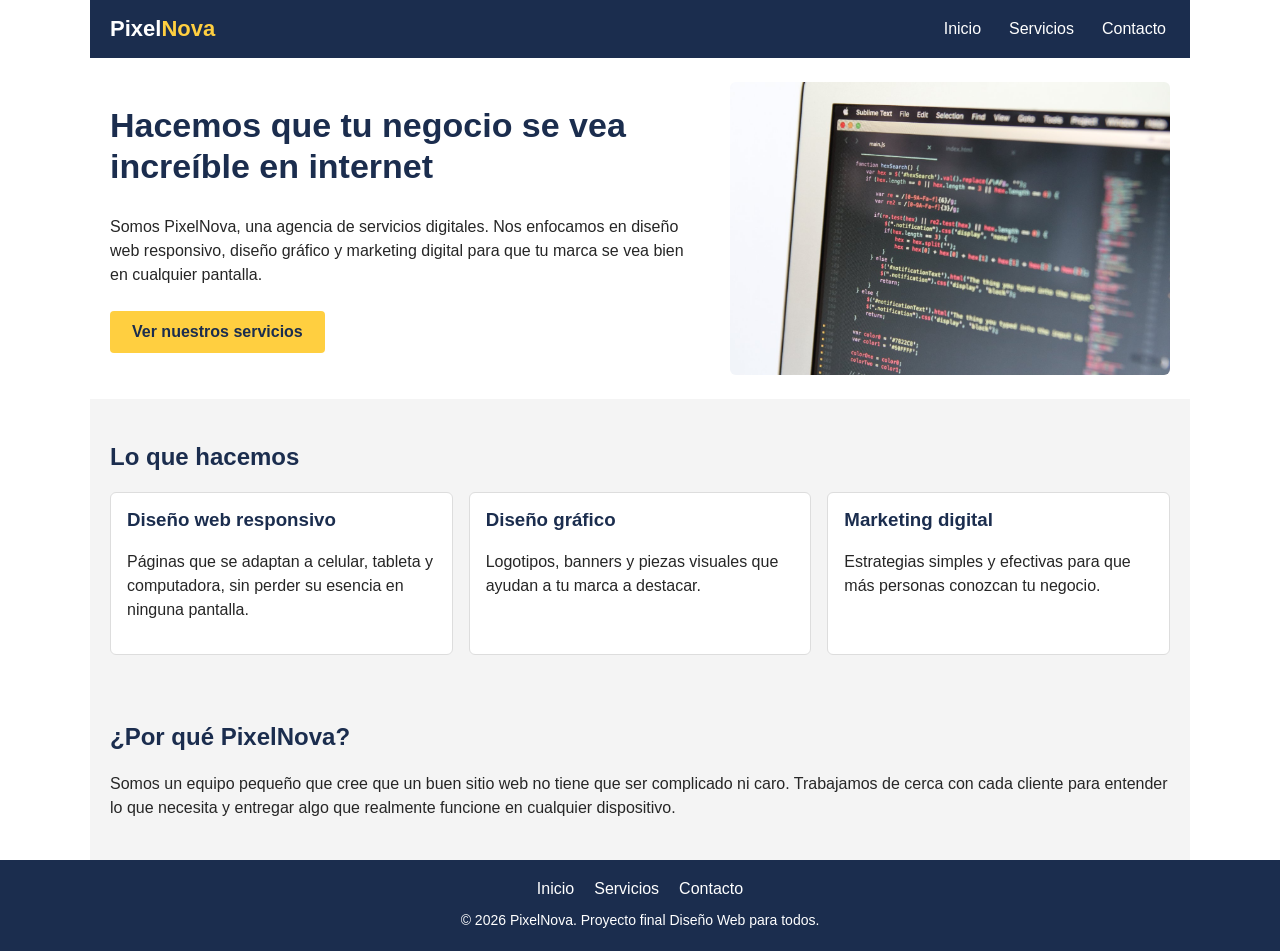
<file: index.html>
<!DOCTYPE html>
<html lang="es">
<head>
<meta charset="UTF-8">
<meta name="viewport" content="width=device-width, initial-scale=1.0">
<title>PixelNova — Agencia de Servicios Digitales</title>
<link rel="stylesheet" href="css/style.css">
</head>
<body>

<a href="#contenido" class="skip-link">Saltar al contenido principal</a>

<header>
  <nav class="nav">
    <div class="nav-logo">Pixel<span>Nova</span></div>
    <button class="hamburger" id="hamburgerBtn" aria-label="Abrir menú de navegación" aria-expanded="false" aria-controls="navLinks">
      <span></span>
      <span></span>
      <span></span>
    </button>
    <ul class="nav-links" id="navLinks">
      <li><a href="index.html" aria-current="page">Inicio</a></li>
      <li><a href="servicios.html">Servicios</a></li>
      <li><a href="contacto.html">Contacto</a></li>
    </ul>
  </nav>
</header>

<main id="contenido">

  <section class="hero">
    <div class="hero-texto">
      <h1>Hacemos que tu negocio se vea increíble en internet</h1>
      <p>Somos PixelNova, una agencia de servicios digitales. Nos enfocamos en diseño web responsivo, diseño gráfico y marketing digital para que tu marca se vea bien en cualquier pantalla.</p>
      <a href="servicios.html" class="boton">Ver nuestros servicios</a>
    </div>
    <img src="images/hero-laptop-codigo.jpg" alt="Laptop mostrando líneas de código de un sitio web en construcción" class="hero-img">
  </section>

  <section class="servicios-preview">
    <h2>Lo que hacemos</h2>
    <div class="tarjetas">
      <article class="tarjeta">
        <h3>Diseño web responsivo</h3>
        <p>Páginas que se adaptan a celular, tableta y computadora, sin perder su esencia en ninguna pantalla.</p>
      </article>
      <article class="tarjeta">
        <h3>Diseño gráfico</h3>
        <p>Logotipos, banners y piezas visuales que ayudan a tu marca a destacar.</p>
      </article>
      <article class="tarjeta">
        <h3>Marketing digital</h3>
        <p>Estrategias simples y efectivas para que más personas conozcan tu negocio.</p>
      </article>
    </div>
  </section>

  <section class="sobre-nosotros">
    <h2>¿Por qué PixelNova?</h2>
    <p>Somos un equipo pequeño que cree que un buen sitio web no tiene que ser complicado ni caro. Trabajamos de cerca con cada cliente para entender lo que necesita y entregar algo que realmente funcione en cualquier dispositivo.</p>
  </section>

</main>

<footer class="footer">
  <nav class="footer-nav" aria-label="Enlaces del pie de página">
    <ul>
      <li><a href="index.html">Inicio</a></li>
      <li><a href="servicios.html">Servicios</a></li>
      <li><a href="contacto.html">Contacto</a></li>
    </ul>
  </nav>
  <p>&copy; <span id="anio"></span> PixelNova. Proyecto final Diseño Web para todos.</p>
</footer>

<script src="js/main.js"></script>
</body>
</html>
</file>
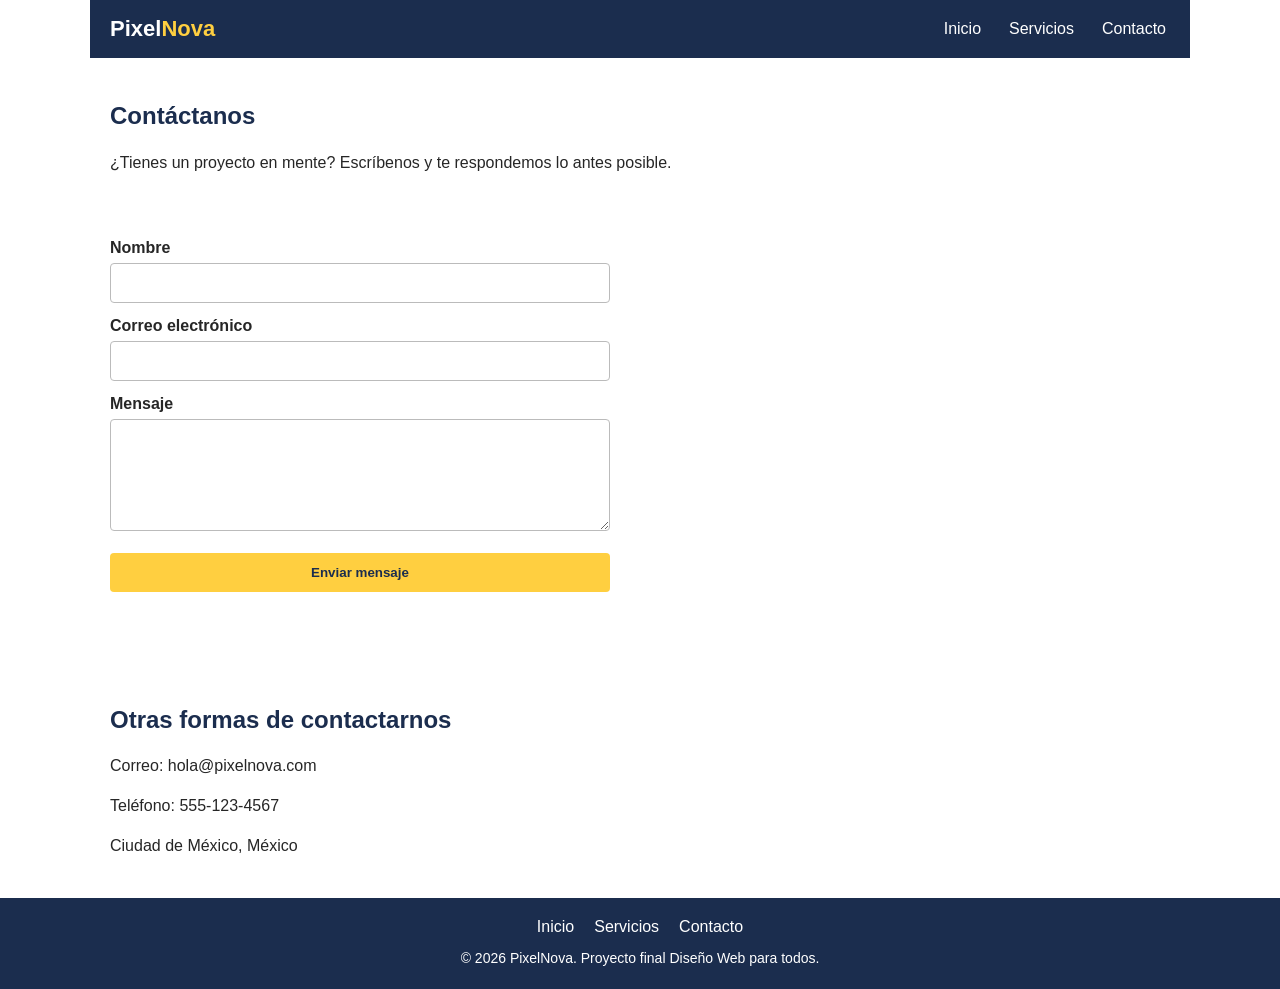
<file: contacto.html>
<!DOCTYPE html>
<html lang="es">
<head>
<meta charset="UTF-8">
<meta name="viewport" content="width=device-width, initial-scale=1.0">
<title>Contacto — PixelNova</title>
<link rel="stylesheet" href="css/style.css">
</head>
<body>

<a href="#contenido" class="skip-link">Saltar al contenido principal</a>

<header>
  <nav class="nav">
    <div class="nav-logo">Pixel<span>Nova</span></div>
    <button class="hamburger" id="hamburgerBtn" aria-label="Abrir menú de navegación" aria-expanded="false" aria-controls="navLinks">
      <span></span>
      <span></span>
      <span></span>
    </button>
    <ul class="nav-links" id="navLinks">
      <li><a href="index.html">Inicio</a></li>
      <li><a href="servicios.html">Servicios</a></li>
      <li><a href="contacto.html" aria-current="page">Contacto</a></li>
    </ul>
  </nav>
</header>

<main id="contenido">

  <section class="intro-contacto">
    <h1>Contáctanos</h1>
    <p>¿Tienes un proyecto en mente? Escríbenos y te respondemos lo antes posible.</p>
  </section>

  <section class="formulario-seccion">
    <h2 class="sr-only">Formulario de contacto</h2>
    <form class="formulario" id="formularioContacto">
      <div class="campo">
        <label for="nombre">Nombre</label>
        <input type="text" id="nombre" name="nombre" required>
      </div>

      <div class="campo">
        <label for="correo">Correo electrónico</label>
        <input type="email" id="correo" name="correo" required>
      </div>

      <div class="campo">
        <label for="mensaje">Mensaje</label>
        <textarea id="mensaje" name="mensaje" rows="5" required></textarea>
      </div>

      <button type="submit" class="boton">Enviar mensaje</button>
      <p class="formulario-nota" id="formularioNota" aria-live="polite"></p>
    </form>
  </section>

  <section class="datos-contacto">
    <h2>Otras formas de contactarnos</h2>
    <address>
      <p>Correo: hola@pixelnova.com</p>
      <p>Teléfono: 555-123-4567</p>
      <p>Ciudad de México, México</p>
    </address>
  </section>

</main>

<footer class="footer">
  <nav class="footer-nav" aria-label="Enlaces del pie de página">
    <ul>
      <li><a href="index.html">Inicio</a></li>
      <li><a href="servicios.html">Servicios</a></li>
      <li><a href="contacto.html">Contacto</a></li>
    </ul>
  </nav>
  <p>&copy; <span id="anio"></span> PixelNova. Proyecto final Diseño Web para todos.</p>
</footer>

<script src="js/main.js"></script>
</body>
</html>
</file>
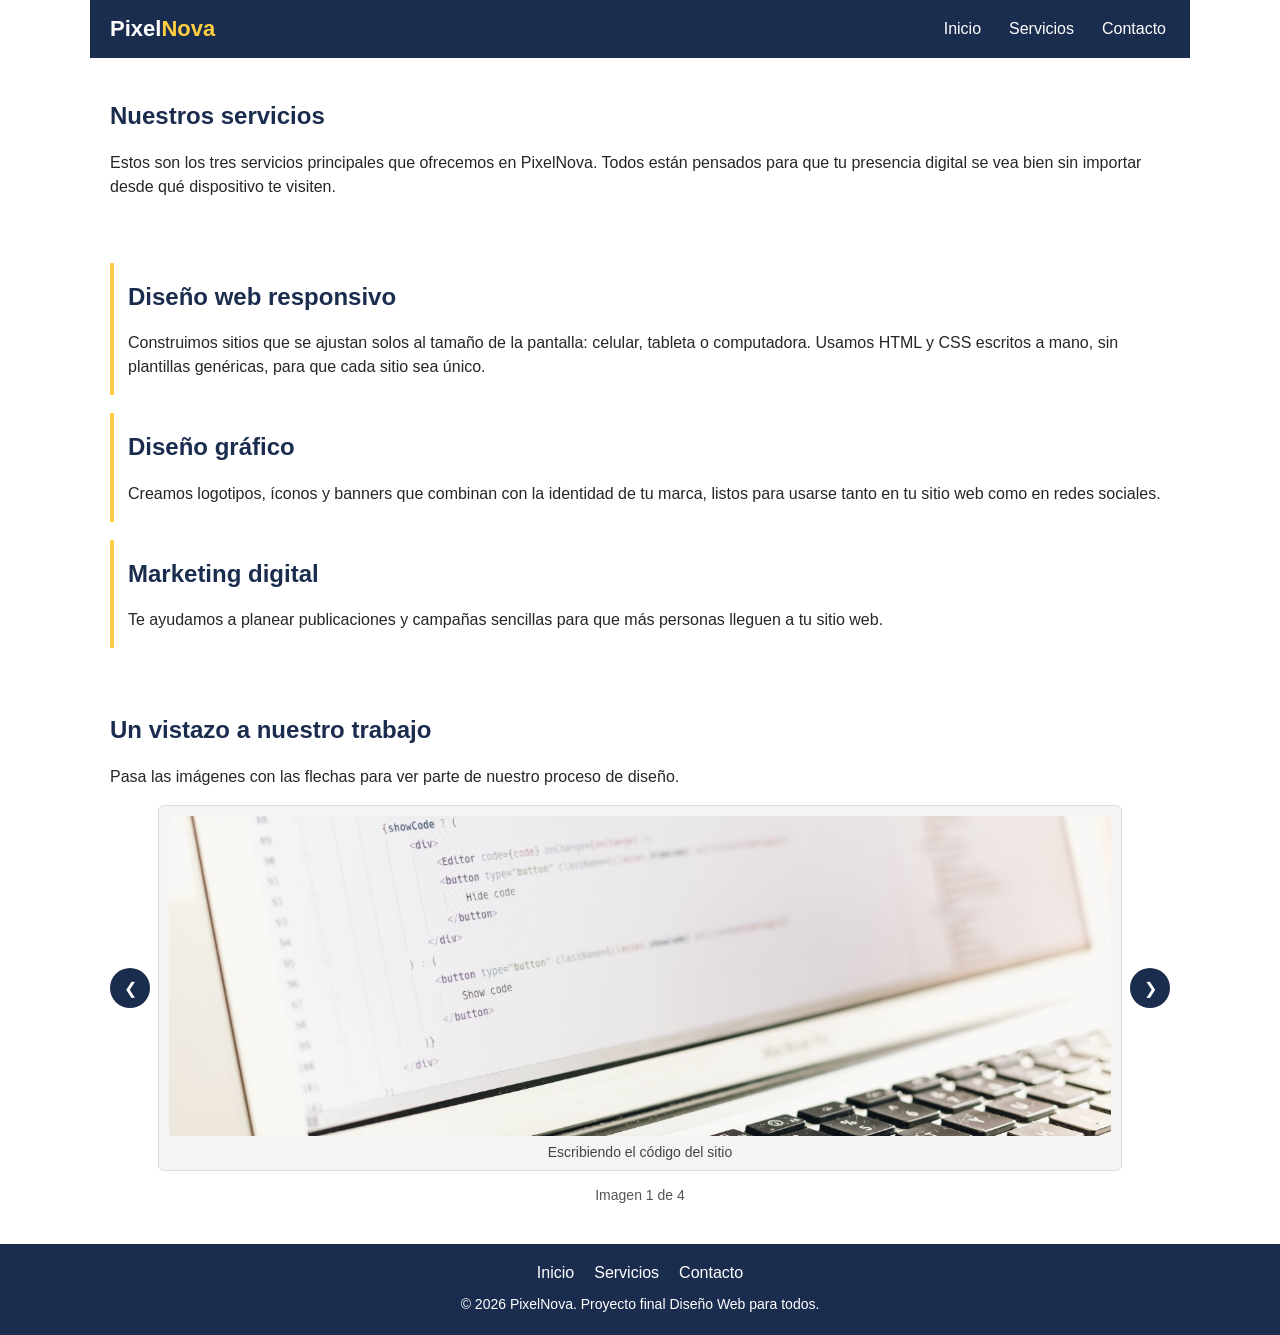
<file: servicios.html>
<!DOCTYPE html>
<html lang="es">
<head>
<meta charset="UTF-8">
<meta name="viewport" content="width=device-width, initial-scale=1.0">
<title>Servicios — PixelNova</title>
<link rel="stylesheet" href="css/style.css">
</head>
<body>

<a href="#contenido" class="skip-link">Saltar al contenido principal</a>

<header>
  <nav class="nav">
    <div class="nav-logo">Pixel<span>Nova</span></div>
    <button class="hamburger" id="hamburgerBtn" aria-label="Abrir menú de navegación" aria-expanded="false" aria-controls="navLinks">
      <span></span>
      <span></span>
      <span></span>
    </button>
    <ul class="nav-links" id="navLinks">
      <li><a href="index.html">Inicio</a></li>
      <li><a href="servicios.html" aria-current="page">Servicios</a></li>
      <li><a href="contacto.html">Contacto</a></li>
    </ul>
  </nav>
</header>

<main id="contenido">

  <section class="intro-servicios">
    <h1>Nuestros servicios</h1>
    <p>Estos son los tres servicios principales que ofrecemos en PixelNova. Todos están pensados para que tu presencia digital se vea bien sin importar desde qué dispositivo te visiten.</p>
  </section>

  <section class="lista-servicios">
    <h2 class="sr-only">Lista de servicios</h2>
    <article class="servicio">
      <h2>Diseño web responsivo</h2>
      <p>Construimos sitios que se ajustan solos al tamaño de la pantalla: celular, tableta o computadora. Usamos HTML y CSS escritos a mano, sin plantillas genéricas, para que cada sitio sea único.</p>
    </article>
    <article class="servicio">
      <h2>Diseño gráfico</h2>
      <p>Creamos logotipos, íconos y banners que combinan con la identidad de tu marca, listos para usarse tanto en tu sitio web como en redes sociales.</p>
    </article>
    <article class="servicio">
      <h2>Marketing digital</h2>
      <p>Te ayudamos a planear publicaciones y campañas sencillas para que más personas lleguen a tu sitio web.</p>
    </article>
  </section>

  <section class="portafolio">
    <h2>Un vistazo a nuestro trabajo</h2>
    <p>Pasa las imágenes con las flechas para ver parte de nuestro proceso de diseño.</p>

    <div class="carrusel" id="carrusel">
      <button type="button" class="carrusel-btn" id="btnAnterior" aria-label="Imagen anterior">&#10094;</button>

      <div class="carrusel-ventana">
        <figure class="carrusel-slide activo">
          <img src="images/servicios-lineas-codigo.jpg" alt="Primer plano de líneas de código en una pantalla, parte del proceso de desarrollo web">
          <figcaption>Escribiendo el código del sitio</figcaption>
        </figure>
        <figure class="carrusel-slide">
          <img src="images/servicios-escritorio-vista-superior.jpg" alt="Vista superior de un escritorio de trabajo con laptop, libreta y taza de café">
          <figcaption>Planeando el diseño en el escritorio</figcaption>
        </figure>
        <figure class="carrusel-slide">
          <img src="images/servicios-tableta-diseno.jpg" alt="Tableta digitalizadora usada para ilustrar y diseñar gráficos">
          <figcaption>Diseñando gráficos a mano en tableta digital</figcaption>
        </figure>
        <figure class="carrusel-slide">
          <img src="images/servicios-mesa-oficina.jpg" alt="Mesa de oficina con varias computadoras conectadas, equipo de trabajo">
          <figcaption>Nuestro espacio de trabajo en equipo</figcaption>
        </figure>
      </div>

      <button type="button" class="carrusel-btn" id="btnSiguiente" aria-label="Imagen siguiente">&#10095;</button>
    </div>
    <p class="carrusel-estado" id="carruselEstado" aria-live="polite">Imagen 1 de 4</p>
  </section>

</main>

<footer class="footer">
  <nav class="footer-nav" aria-label="Enlaces del pie de página">
    <ul>
      <li><a href="index.html">Inicio</a></li>
      <li><a href="servicios.html">Servicios</a></li>
      <li><a href="contacto.html">Contacto</a></li>
    </ul>
  </nav>
  <p>&copy; <span id="anio"></span> PixelNova. Proyecto final Diseño Web para todos.</p>
</footer>

<script src="js/main.js"></script>
</body>
</html>
</file>
<file: css/style.css>
* {
  box-sizing: border-box;
}

html {
  scroll-behavior: smooth;
}

body {
  margin: 0;
  font-family: Arial, Helvetica, sans-serif;
  color: #262626;
  background-color: #ffffff;
  min-height: 100vh;
  display: flex;
  flex-direction: column;
  overflow-x: hidden;
}

img {
  max-width: 100%;
  display: block;
}

main {
  flex: 1;
}

h1, h2, h3 {
  color: #1b2d4e;
  line-height: 1.2;
}

p {
  line-height: 1.5;
}

a {
  color: #1b2d4e;
  text-decoration: none;
}

a:hover,
a:focus {
  text-decoration: underline;
}

.sr-only {
  position: absolute;
  width: 1px;
  height: 1px;
  overflow: hidden;
  clip: rect(0, 0, 0, 0);
}

.skip-link {
  position: absolute;
  left: -999px;
  top: 0;
  background: #ffcf40;
  color: #1b2d4e;
  padding: 10px 16px;
  font-weight: bold;
  z-index: 100;
}

.skip-link:focus {
  left: 10px;
  top: 10px;
}

a:focus-visible,
button:focus-visible,
input:focus-visible,
textarea:focus-visible {
  outline: 3px solid #ffcf40;
  outline-offset: 2px;
}

.nav {
  display: flex;
  align-items: center;
  justify-content: space-between;
  flex-wrap: wrap;
  background-color: #1b2d4e;
  padding: 14px 20px;
}

.nav-logo {
  color: #ffffff;
  font-size: 22px;
  font-weight: bold;
}

.nav-logo span {
  color: #ffcf40;
}

.hamburger {
  width: 38px;
  height: 32px;
  background: none;
  border: none;
  display: flex;
  flex-direction: column;
  justify-content: space-around;
  padding: 4px;
  cursor: pointer;
}

.hamburger span {
  display: block;
  height: 3px;
  width: 100%;
  background-color: #ffffff;
  border-radius: 2px;
}

.nav-links {
  list-style: none;
  width: 100%;
  margin: 10px 0 0;
  padding: 0;
  display: none;
  flex-direction: column;
  gap: 4px;
}

.nav-links.abierto {
  display: flex;
}

.nav-links li a {
  display: block;
  color: #ffffff;
  padding: 10px 6px;
  border-top: 1px solid rgba(255, 255, 255, 0.15);
}

.hero {
  display: flex;
  flex-direction: column;
  padding: 24px 20px;
  gap: 18px;
}

.hero-img {
  width: 100%;
  height: auto;
  border-radius: 6px;
}

.hero-texto h1 {
  font-size: 26px;
  margin-top: 0;
}

.boton {
  display: inline-block;
  background-color: #ffcf40;
  color: #1b2d4e;
  font-weight: bold;
  padding: 12px 22px;
  border: none;
  border-radius: 4px;
  cursor: pointer;
  margin-top: 8px;
}

.boton:hover,
.boton:focus {
  background-color: #e6ba2e;
  text-decoration: none;
}

.servicios-preview,
.sobre-nosotros,
.intro-servicios,
.lista-servicios,
.portafolio,
.intro-contacto,
.formulario-seccion,
.datos-contacto {
  padding: 24px 20px;
}

.servicios-preview,
.sobre-nosotros {
  background-color: #f4f4f4;
}

.tarjetas {
  display: flex;
  flex-direction: column;
  gap: 16px;
  margin-top: 16px;
}

.tarjeta {
  background-color: #ffffff;
  border: 1px solid #dddddd;
  border-radius: 6px;
  padding: 16px;
}

.tarjeta h3 {
  margin-top: 0;
}

.lista-servicios {
  display: flex;
  flex-direction: column;
  gap: 18px;
}

.servicio {
  border-left: 4px solid #ffcf40;
  padding-left: 14px;
}

.carrusel {
  display: flex;
  align-items: center;
  gap: 8px;
  margin-top: 16px;
}

.carrusel-ventana {
  position: relative;
  flex: 1;
  overflow: hidden;
  border: 1px solid #dddddd;
  border-radius: 6px;
  background-color: #f4f4f4;
  min-height: 220px;
}

.carrusel-slide {
  display: none;
  margin: 0;
  text-align: center;
  padding: 10px;
}

.carrusel-slide.activo {
  display: block;
}

.carrusel-slide img {
  width: 100%;
  height: 220px;
  object-fit: cover;
  border-radius: 4px;
}

.carrusel-slide figcaption {
  margin-top: 8px;
  font-size: 14px;
  color: #444444;
}

.carrusel-btn {
  background-color: #1b2d4e;
  color: #ffffff;
  border: none;
  border-radius: 50%;
  width: 40px;
  height: 40px;
  flex-shrink: 0;
  cursor: pointer;
  font-size: 16px;
}

.carrusel-btn:hover,
.carrusel-btn:focus {
  background-color: #32487a;
}

.carrusel-estado {
  text-align: center;
  font-size: 14px;
  color: #555555;
}

.formulario {
  display: flex;
  flex-direction: column;
  gap: 14px;
  max-width: 500px;
}

.campo {
  display: flex;
  flex-direction: column;
  gap: 6px;
}

.campo label {
  font-weight: bold;
}

.campo input,
.campo textarea {
  padding: 10px;
  border: 1px solid #bbbbbb;
  border-radius: 4px;
  font-family: inherit;
  font-size: 16px;
}

.formulario-nota {
  color: #1b6e3c;
  font-weight: bold;
}

address {
  font-style: normal;
  line-height: 1.6;
}

.footer {
  background-color: #1b2d4e;
  color: #ffffff;
  text-align: center;
  padding: 20px;
  margin-top: auto;
}

.footer-nav ul {
  list-style: none;
  display: flex;
  flex-direction: column;
  gap: 6px;
  padding: 0;
  margin: 0 0 12px;
}

.footer-nav a {
  color: #ffffff;
}

.footer p {
  margin: 4px 0 0;
  font-size: 14px;
}

@media (min-width: 600px) {

  .hamburger {
    display: none;
  }

  .nav-links {
    display: flex;
    flex-direction: row;
    width: auto;
    margin: 0;
    gap: 20px;
  }

  .nav-links li a {
    border-top: none;
    padding: 6px 4px;
  }

  .tarjetas {
    flex-direction: row;
    flex-wrap: wrap;
  }

  .tarjeta {
    flex: 1 1 45%;
  }

  .footer-nav ul {
    flex-direction: row;
    justify-content: center;
    gap: 20px;
  }
}

@media (min-width: 992px) {

  .nav,
  .hero,
  .servicios-preview,
  .sobre-nosotros,
  .intro-servicios,
  .lista-servicios,
  .portafolio,
  .intro-contacto,
  .formulario-seccion,
  .datos-contacto {
    max-width: 1100px;
    margin-left: auto;
    margin-right: auto;
  }

  .hero {
    flex-direction: row;
    align-items: center;
    gap: 40px;
  }

  .hero-texto {
    flex: 1.3;
  }

  .hero-img {
    flex: 1;
    max-width: 440px;
    align-self: center;
  }

  .hero-texto h1 {
    font-size: 34px;
  }

  .tarjeta {
    flex: 1 1 30%;
  }

  .carrusel-slide img {
    height: 320px;
  }
}

@media (prefers-reduced-motion: reduce) {
  html {
    scroll-behavior: auto;
  }
}
</file>
